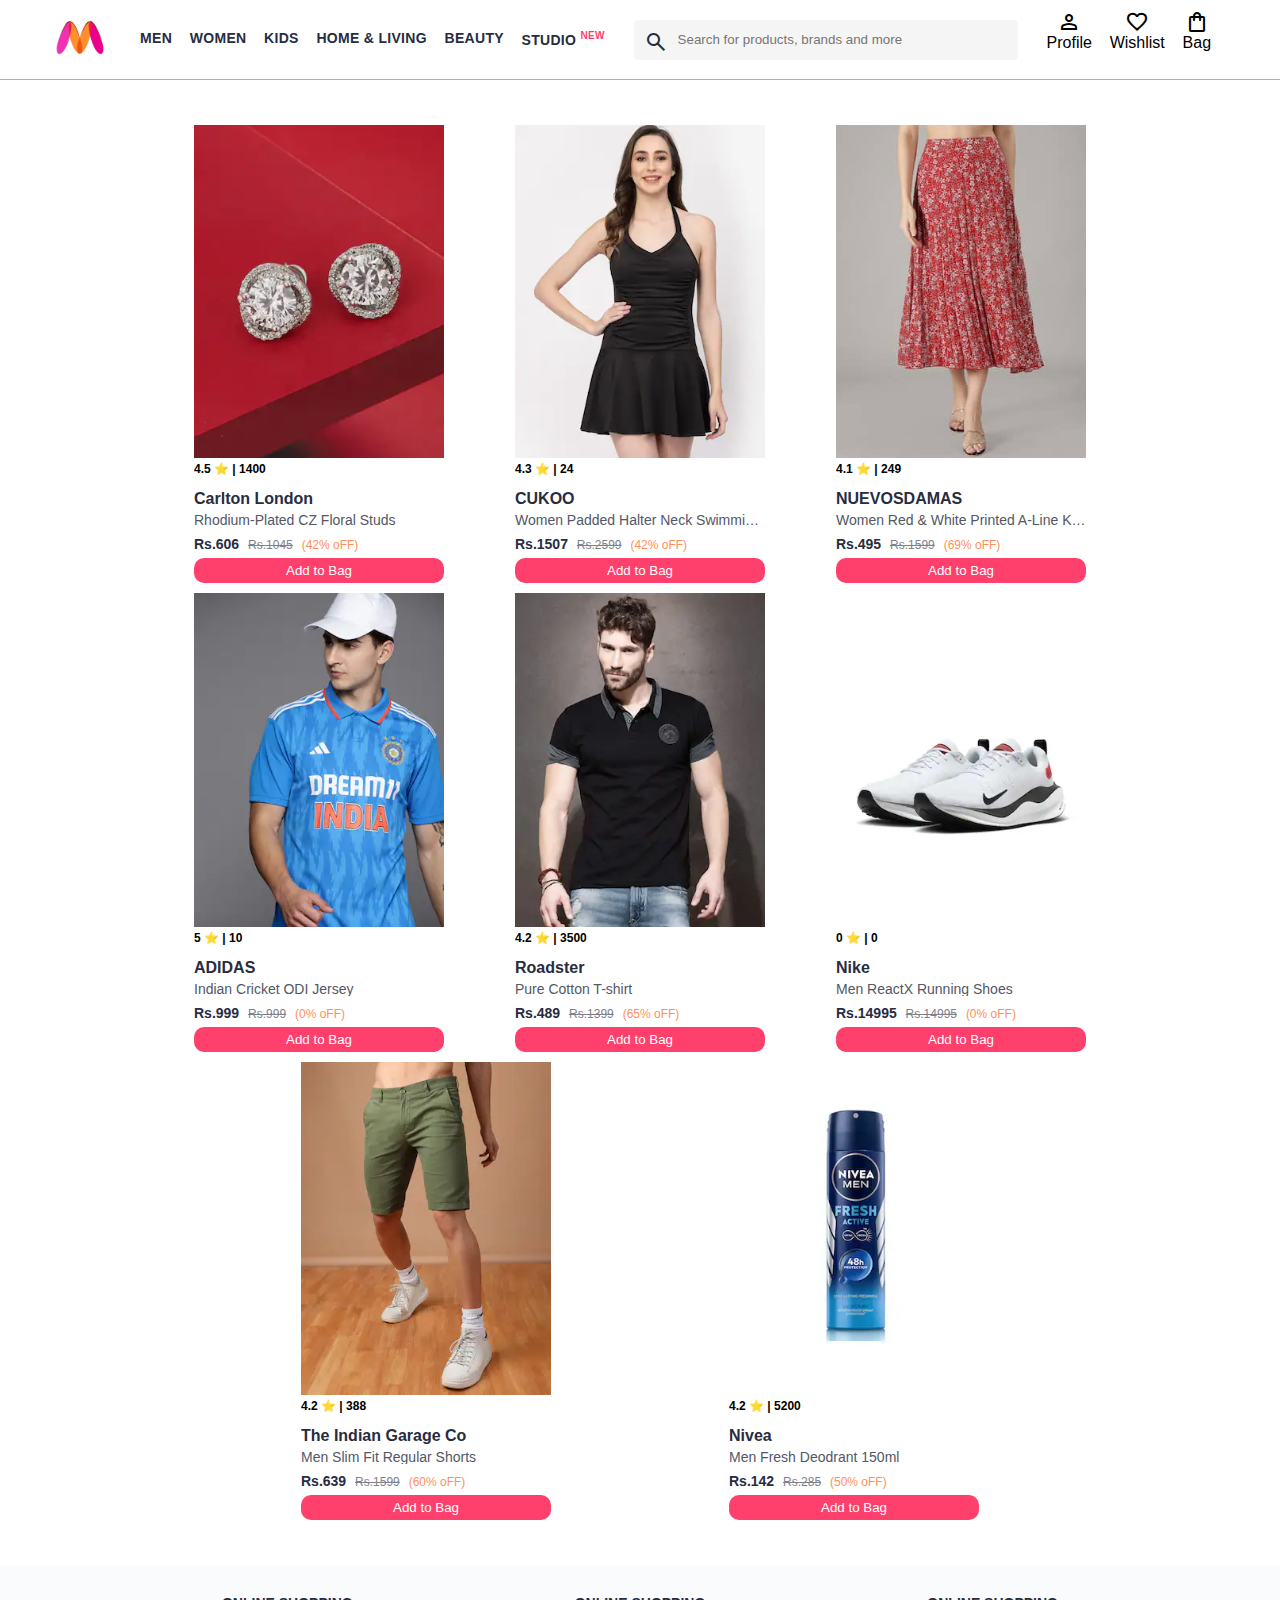
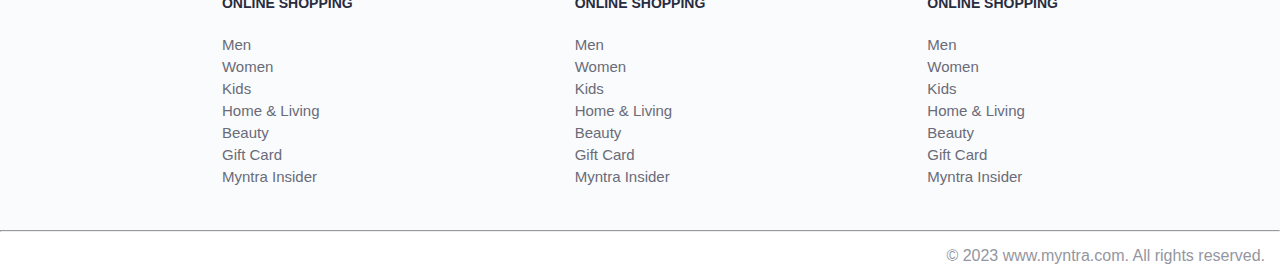
<file: index.html>
<!DOCTYPE html>
<html lang="en">
<head>
    <meta charset="utf-8">
    <title>Myntra Functional Clone</title>
    <link rel="stylesheet" href="css/index.css">
    <link rel="stylesheet" href="https://fonts.googleapis.com/css2?family=Material+Symbols+Outlined:opsz,wght,FILL,GRAD@20..48,100..700,0..1,-50..200">
</head>
<body>
    <header>
        <div class="logo_container">
            <a href="#"><img class="myntra_home" src="images/myntra_logo.webp" alt="Myntra Home"></a>
        </div>
        <!-- nav start -->
        <nav class="nav_bar">
            <a href="#">Men</a>
            <a href="#">Women</a>
            <a href="#">Kids</a>
            <a href="#">Home & Living</a>
            <a href="#">Beauty</a>
            <a href="#">Studio <sup>New</sup></a>
        </nav>
        <!-- nav END -->

        <div class="search_bar">
            <span class="material-symbols-outlined search_icon">search</span>
            <input class="search_input" placeholder="Search for products, brands and more">
        </div>
        <div class="action_bar">
            <div class="action_container">
                <span class="material-symbols-outlined action_icon">person</span>
                <span class="action_name">Profile</span>
            </div>

            <div class="action_container">
                <span class="material-symbols-outlined action_icon">favorite</span>
                <span class="action_name">Wishlist</span>
            </div>

            <a class="action_container" href="pages/bag.html">
                <span class="material-symbols-outlined action_icon">shopping_bag</span>
                <span class="action_name">Bag</span>
                <span class="bag-item-count">0</span>
            </a>
        </div>
    </header>
    <!-- header END -->
      
    <!-- main START -->
    <main>
     <div class="items-container">
      
     </div>

     
    </main>

     <!-- main END -->

    <!-- footer START -->
    <footer>
        <div class="footer_container">
            <div class="footer_column">
                <h3>ONLINE SHOPPING</h3>

                <a href="#">Men</a>
                <a href="#">Women</a>
                <a href="#">Kids</a>
                <a href="#">Home & Living</a>
                <a href="#">Beauty</a>
                <a href="#">Gift Card</a>
                <a href="#">Myntra Insider</a>
            </div>

            <div class="footer_column">
                <h3>ONLINE SHOPPING</h3>

                <a href="#">Men</a>
                <a href="#">Women</a>
                <a href="#">Kids</a>
                <a href="#">Home & Living</a>
                <a href="#">Beauty</a>
                <a href="#">Gift Card</a>
                <a href="#">Myntra Insider</a>
            </div>

            <div class="footer_column">
                <h3>ONLINE SHOPPING</h3>

                <a href="#">Men</a>
                <a href="#">Women</a>
                <a href="#">Kids</a>
                <a href="#">Home & Living</a>
                <a href="#">Beauty</a>
                <a href="#">Gift Card</a>
                <a href="#">Myntra Insider</a>
            </div>
        </div>
        <hr>

        <div class="copyright">
            © 2023 www.myntra.com. All rights reserved.
        </div>
    </footer>

    <script src="./data/items.js"></script>
    <script src="./scripts/index.js"></script>
</body>
</html>
</file>
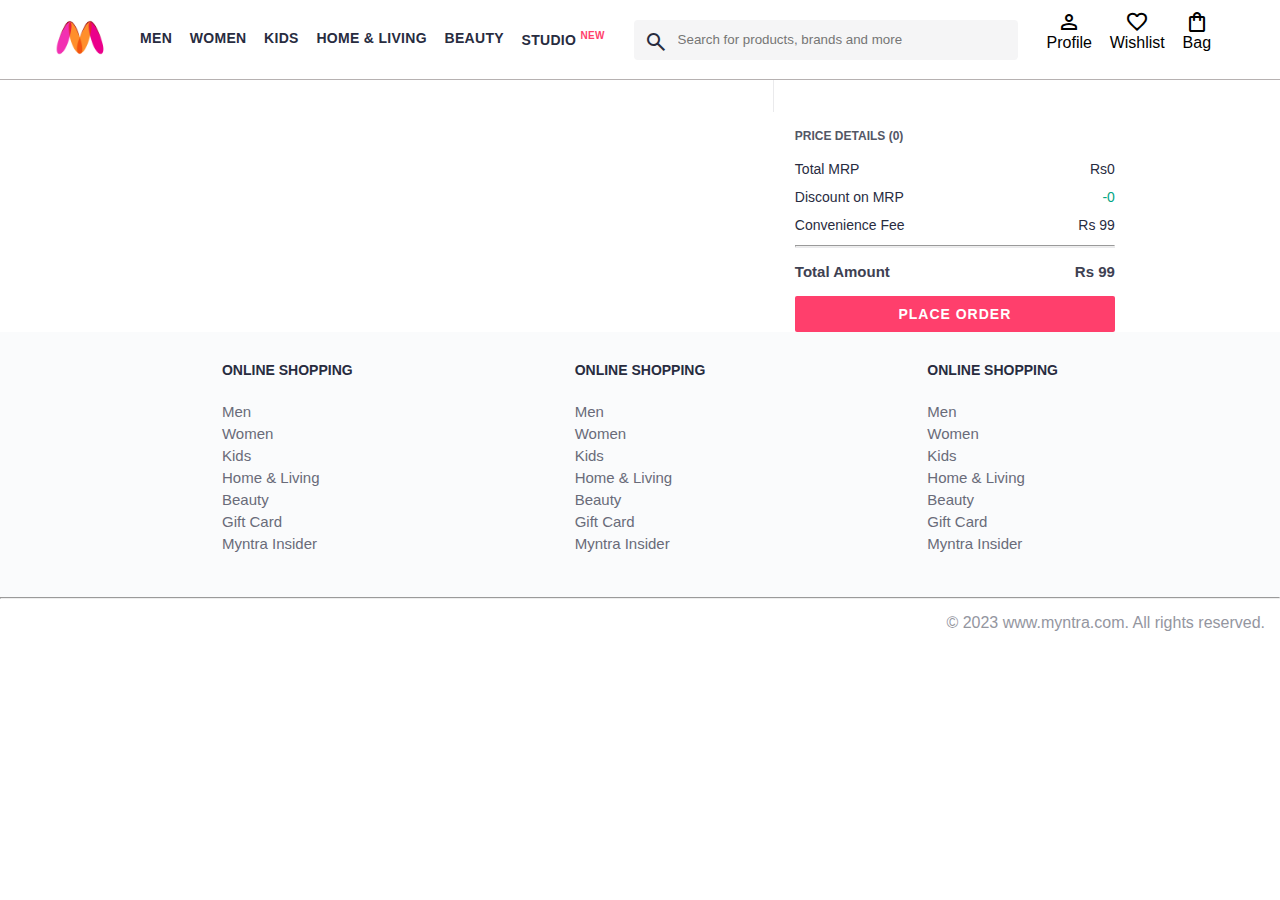
<file: pages/bag.html>
<!DOCTYPE html>
<html lang="en">
<head>
    <title>Myntra Clone</title>
    <link rel="stylesheet" href="../css/index.css">
    <link rel="stylesheet" href="../css/bag.css">
    <link rel="stylesheet" href="https://fonts.googleapis.com/css2?family=Material+Symbols+Outlined:opsz,wght,FILL,GRAD@20..48,100..700,0..1,-50..200" />
</head>
<body>
    <header>
        <div class="logo_container">
            <a href="#"><img class="myntra_home" src="../images/myntra_logo.webp" alt="Myntra Home"></a>
        </div>
        <nav class="nav_bar">
            <a href="#">Men</a>
            <a href="#">Women</a>
            <a href="#">Kids</a>
            <a href="#">Home & Living</a>
            <a href="#">Beauty</a>
            <a href="#">Studio <sup>New</sup></a>
        </nav>
        <div class="search_bar">
            <span class="material-symbols-outlined search_icon">search</span>
            <input class="search_input" placeholder="Search for products, brands and more">
        </div>
        <div class="action_bar">
            <div class="action_container">
                <span class="material-symbols-outlined action_icon">person</span>
                <span class="action_name">Profile</span>
            </div>

            <div class="action_container">
                <span class="material-symbols-outlined action_icon">favorite</span>
                <span class="action_name">Wishlist</span>
            </div>

            <div class="action_container">
                <span class="material-symbols-outlined action_icon">shopping_bag</span>
                <span class="action_name">Bag</span>
                <span class="bag-item-count">0</span>
            </div>
        </div>
    </header>
    <main>
      <div class="bag-page">
        <div class="bag-items-container">
         

        </div>
        <div class="bag-summary">
          <div class="bag-details-container">
            <div class="price-header">PRICE DETAILS (2 Items) </div>
            <div class="price-item">
              <span class="price-item-tag">Total MRP</span>
              <span class="price-item-value">Rs1284</span>
            </div>
            <div class="price-item">
              <span class="price-item-tag">Discount on MRP</span>
              <span class="price-item-value priceDetail-base-discount">-Rs143</span>
            </div>
            <div class="price-item">
              <span class="price-item-tag">Convenience Fee</span>
              <span class="price-item-value">Rs 99</span>
            </div>
            <hr>
            <div class="price-footer">
              <span class="price-item-tag">Total Amount</span>
              <span class="price-item-value">Rs 1240</span>
            </div>
          </div>
          <button class="btn-place-order">
            <div class="css-xjhrni">PLACE ORDER</div>
          </button>
        </div>

      </div>
    </main>
    <footer>
        <div class="footer_container">
            <div class="footer_column">
                <h3>ONLINE SHOPPING</h3>

                <a href="#">Men</a>
                <a href="#">Women</a>
                <a href="#">Kids</a>
                <a href="#">Home & Living</a>
                <a href="#">Beauty</a>
                <a href="#">Gift Card</a>
                <a href="#">Myntra Insider</a>
            </div>

            <div class="footer_column">
                <h3>ONLINE SHOPPING</h3>

                <a href="#">Men</a>
                <a href="#">Women</a>
                <a href="#">Kids</a>
                <a href="#">Home & Living</a>
                <a href="#">Beauty</a>
                <a href="#">Gift Card</a>
                <a href="#">Myntra Insider</a>
            </div>

            <div class="footer_column">
                <h3>ONLINE SHOPPING</h3>

                <a href="#">Men</a>
                <a href="#">Women</a>
                <a href="#">Kids</a>
                <a href="#">Home & Living</a>
                <a href="#">Beauty</a>
                <a href="#">Gift Card</a>
                <a href="#">Myntra Insider</a>
            </div>
        </div>
        <hr>

        <div class="copyright">
            © 2023 www.myntra.com. All rights reserved.
        </div>
    </footer>
    <script src="../data/items.js"></script>
    <script src="../scripts/index.js"></script>
    <script src="../scripts/bag.js"></script>
</body>
</html>
</file>
<file: css/index.css>
/***************** Item Page CSS **************************/
/*.action_container {
    text-decoration: none;
}
a.action_container:link {
    color:black;
}
.item-details {
    cursor: pointer;
    width: 250px;
    margin: 10px;
}
.stars {
    font-size: 12px;
    font-weight: 700;
    text-align: left;
}
.company {
    font-size: 18px;
    font-weight: 700;
    line-height: 1;
    color: #282c3f;
    margin-bottom: 6px;
    overflow: hidden;
    text-overflow: ellipsis;
    white-space: nowrap;
    margin-top: 20px;
}
.item-name {
    color: #535766;
    font-size: 16px;
    line-height: 1;
    margin-bottom: 0;
    margin-top: 0;
    overflow: hidden;
    text-overflow: ellipsis;
    white-space: nowrap;
    font-weight: 400;
    display: block;
}
.price-container {
    margin-top: 10px;
}
.current-price {
    font-size: 14px;
    font-weight: 700;
    color: #282c3f;
}
.original-price {
    text-decoration: line-through;
    color: #7e818c;
    font-weight: 400;
    margin-left: 5px;
    font-size: 12px;
}
.discount-percentage {
    color: #ff905a;
    font-weight: 400;
    font-size: 12px;
    margin-left: 5px;
}
.btn-bag {
    background-color: lightgreen;
    border: none;
    padding: 5px 15px;
    border-radius: 10px;
    width: 100%;
    margin-top: 7px;
    font-size: 20px;
    cursor: pointer;
}
.bag-items {
    background-color: #f16565;
    white-space: nowrap;
    text-align: center;
    line-height: 18px;
    padding: 0 6px;
    height: 18px;
    position: relative;
    border-radius: 50%;
    font-size: 12px;
    color: #fff;
    left: 13px;
    top: -44px;
    font-weight: 700;
    cursor: pointer;
}*/

* {
    margin: 0;
    padding: 0;
    font-family: Assistant,-apple-system,BlinkMacSystemFont,Segoe UI,Roboto,Helvetica,Arial,sans-serif;
    box-sizing: border-box;
}
header {
    display: flex;
    background-color: #ffffff;
    height: 80px;
    justify-content: space-between;
    align-items: center;
    border-bottom: 1px solid #b6b1b1;
}
.myntra_home {
    height: 45px;
}
.logo_container {
    margin-left: 4%;
}
.action_bar {
    margin-right: 4%;
}
.nav_bar {
    display: flex;
    min-width: 500px;
    justify-content: space-evenly;
}
.nav_bar a {
    font-size: 14px;
    letter-spacing: .3px;
    color: #282c3f;
    font-weight: 700;
    text-transform: uppercase;
    text-decoration: none;
    padding: 28px 0;
    border-bottom: 2px solid #ffffff;
}
.nav_bar a:hover {
    border-bottom: 4px solid #f54e77;
}

.nav_bar a sup {
    color: #ff3f6c;
    font-size: 10px;
}

.search_bar {
    height: 40px;
    min-width: 200px;
    width: 30%;
    display: flex;
    align-items: center;
}
.search_icon {
    box-sizing: content-box;
    height: 20px;
    padding: 10px;

    background-color: #f5f5f6;
    color: #282c3f;
    font-weight: 300;
    border-radius: 4px 0 0 4px;
}
.search_input {
    color: #696e79;
    background-color: #f5f5f6;
    flex-grow: 1;
    height: 40px;
    border: 0;
    border-radius: 0 4px 4px 0;
}

.action_bar {
    display: flex;
    min-width: 200px;
    justify-content: space-evenly;
}

.action_container {
    display: flex;
    flex-direction: column;
    align-items: center;
}

/* Main section */
.banner_container {
    margin: 40px 0;
}
.banner_image {
    width: 100%;
}

.category_heading {
    text-transform: uppercase;
    color: #3e4152;
    letter-spacing: .15em;
    font-size: 1.8em;
    margin: 50px 0 10px 30px;
    max-height: 5em;
    font-weight: 700;
}

.category-items, .items-container {
    width: 80%;
    margin: 50px 10%;
    display: flex;
    flex-wrap: wrap;
    justify-content: space-evenly;
}

.sale_item {
    width: 250px;
}

.footer_container {
    padding: 30px 0px 40px 0px;
    background: #FAFBFC;
    display: flex;
    justify-content: space-evenly;
}

.footer_column {
    display: flex;
    flex-direction: column;
}

.footer_column h3 {
    color: #282c3f;
    font-size: 14px;
    margin-bottom: 25px;
}

.footer_column a {
    color: #696b79;
    font-size: 15px;
    text-decoration: none;
    padding-bottom: 5px;
}

.copyright {
    color: #94969f;
    text-align: end;
    padding: 15px;
}

.items-container{
width: 80%;
margin: 40px 10%;

}

.item-container{
width: 250px;
margin: 5px;
}

.item-img{
width: 100%;
}

.rating{
font-size: 12px;
font-weight: 700;
}

.company-name{
margin-top: 15px;
font-size: 16px;
font-weight: 700;
line-height: 1;
color: #282c3f;
margin-bottom: 6px;
overflow: hidden;
text-overflow: ellipsis;
white-space: nowrap;
}

.item-name{
color: #535766;
font-size: 14px;
line-height: 1;
margin-bottom: 0;
margin-top: 0;
overflow: hidden;
text-overflow: ellipsis;
white-space: nowrap;
font-weight: 400;
display: block;
}

.price{
    margin-top: 10px;
    font-size: 14px;
    line-height: 15px;
    color: #282c3f;
    white-space: nowrap;
}

.current-price{
    font-size: 14px;
    font-weight: 700;
    color: #282c3f;
    
}

.original-price{
    text-decoration: line-through;
    color: #7e818c;
    font-weight: 400;
    margin-left: 5px;
    font-size: 12px;
}

.discount{
    color: #ff905a;
    font-weight: 400;
    font-size: 12px;
    margin-left: 5px;

}

.btn-add-bag{
    width: 100%;
    margin-top: 5px;
  color: white;
  background-color:#ff3f6c;
  border: none;
  padding: 5px 15px;
  border-radius: 10px;
  cursor: pointer;
}

.bag-item-count{
    background-color: #f16565;
    white-space: nowrap;
    text-align: center;
    line-height: 18px;
    padding: 0 6px;
    height: 18px;
    position: relative;
    border-radius: 50%;
    font-size: 12px;
    color: #fff;
    left: 13px;
    top: -44px;
    font-weight: 700;
    cursor: pointer;
}

.action_container {
    text-decoration: none;
}

a.action_container:link {
    color:black;
}
</file>
<file: css/bag.css>
.bag-items-container {
  display: inline-block;
  width: 64%;
  padding-right: 20px;
  border-right: 1px solid #eaeaec;
  padding-top: 32px;
  color: #282c3f;
  font-size: 13px;
  line-height: 1.42857143;
}

.bag-page {
  width: 75%;
  margin-left: 12.5%;
}

.bag-summary {
  vertical-align: top;
  display: inline-block;
  width: 35%;
  padding: 24px 0 0 16px;
  color: #282c3f;
  font-size: 13px;
  line-height: 1.42857143;
}

.bag-details-container {
  margin-bottom: 16px;
}

.price-header {
  font-size: 12px;
  font-weight: 700;
  margin: 24px 0 16px;
  color: #535766;
}

.price-item {
  margin-bottom: 12px;
  line-height: 16px;
  font-size: 14px;
  color: #282c3f;
}

.price-item-value {
  float: right;
}

.priceDetail-base-discount {
  color: #03a685;
}

.price-footer {
  font-weight: 700;
  font-size: 15px;
  padding-top: 16px;
  border-top: 1px solid #eaeaec;
  color: #3e4152;
  line-height: 16px;
}

.btn-place-order {
  width: 100%;
  letter-spacing: 1px;
  font-size: 14px;
  font-weight: 600;
  border-radius: 2px;
  border-width: 0px;
  padding: 10px 16px;
  background-color: rgb(255, 63, 108);
  color: rgb(255, 255, 255);
  cursor: pointer;
}

.bag-item-container {
  margin-bottom: 8px;
  background: #fff;
  font-size: 14px;
  border: 1px solid #eaeaec;
  border-radius: 4px;
  position: relative;
  padding: 12px 12px 0;
}

.item-left-part {
  position: absolute;
  background: rgb(255, 242, 223);
  height: 148px;
  width: 111px;
}

.item-right-part {
  padding-left: 12px;
  position: relative;
  min-height: 148px;
  margin-left: 111px;
  margin-bottom: 12px;
}

.bag-item-img {
  width: 100%;
}

.return-period {
  display: inline-flex;
  font-size: 14px;
  padding-top: 8px;
}

.return-period-days {
  font-weight: 700;
  margin-right: 4px;
}

.delivery-details {
  margin-top: 5px;
  color: #282c3f;
  font-size: 12px;
  letter-spacing: -.1px;
  margin-bottom: 8px;
  line-height: 15px;
}

.delivery-details-days {
  color: #03a685;
}

.remove-from-cart {
  position: absolute;
  font-size: 25px;
  top: 10px;
  right: 18px;
  width: 14px;
  height: 14px;
  cursor: pointer;
}
</file>
